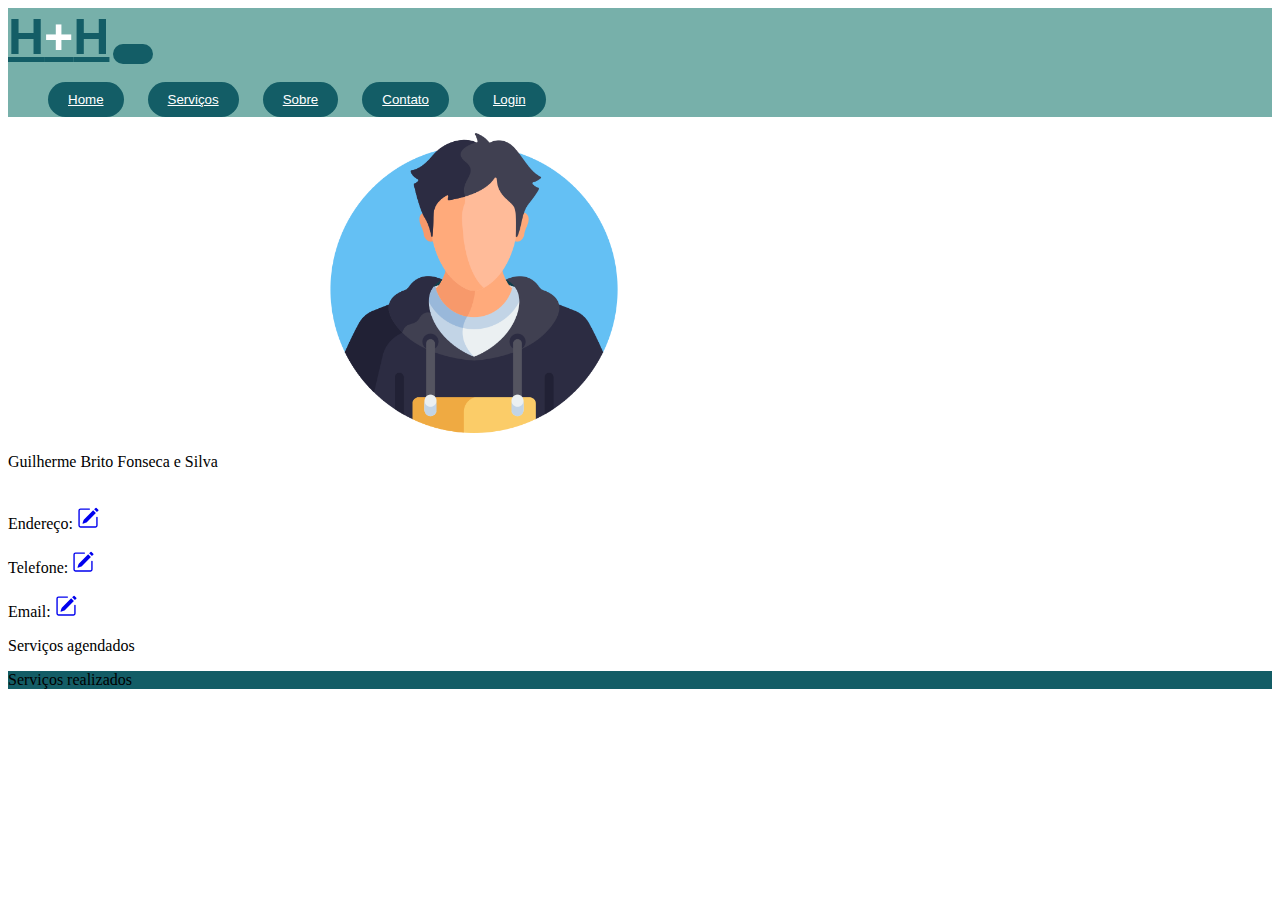
<file: src/Edição de dados pessoais/index.html>
<!DOCTYPE html>
<html lang="pt-br">

<head>
    <link href="https://cdn.jsdelivr.net/npm/bootstrap@5.0.2/dist/css/bootstrap.min.css" rel="stylesheet"
        integrity="sha384-EVSTQN3/azprG1Anm3QDgpJLIm9Nao0Yz1ztcQTwFspd3yD65VohhpuuCOmLASjC" crossorigin="anonymous">
    <script src="https://cdn.jsdelivr.net/npm/bootstrap@5.0.2/dist/js/bootstrap.bundle.min.js"
        integrity="sha384-MrcW6ZMFYlzcLA8Nl+NtUVF0sA7MsXsP1UyJoMp4YLEuNSfAP+JcXn/tWtIaxVXM"
        crossorigin="anonymous"></script>
    <style>
        .navbar-colorida {
            background-color: #77B0AA;
        }

        .navbar-light .navbar-brand {
            color: #135D66;
            font-size: 50px;
            font-family: sans-serif;
            font-weight: 600;
        }

        .navbar-light .navbar-brand span {
            color: white
        }

        .navbar button {
            background-color: #135D66;
            color: #ffffff;
            border: 50px;
            border-radius: 50px;
            padding: 10px 20px;
            margin-right: 20px;
        }

        .navbar-light .navbar-nav .nav-link {
            color: white
        }

        #caixa {
            position: relative;
        }

        .imagem {
            width: 300px;
            position: relative;
            left: 25%;
        }
    </style>
</head>

<body>
    <!-- Barra de Navegação -->
    <nav class="navbar navbar-expand-lg navbar-light navbar-colorida">
        <div class="container-fluid">
            <a class="navbar-brand" href="#">H<span>+</span>H</a>
            <!-- Botão para menu responsivo -->
            <button class="navbar-toggler" type="button" data-bs-toggle="collapse" data-bs-target="#navbarNav"
                aria-controls="navbarNav" aria-expanded="false" aria-label="Toggle navigation">
                <span class="navbar-toggler-icon"></span>
            </button>
            <!-- Itens de navegação (adicionar links posteriormente)-->
            <div class="collapse navbar-collapse" id="navbarNav">
                <ul class="navbar-nav ms-auto">
                    <button class="nav-item">
                        <a class="nav-link" href="#">Home</a>
                    </button>
                    <button class="nav-item">
                        <a class="nav-link" href="#">Serviços</a>
                    </button>
                    <button class="nav-item">
                        <a class="nav-link" href="#">Sobre</a>
                    </button>
                    <button class="nav-item">
                        <a class="nav-link" href="#">Contato</a>
                    </button>
                    <button class="nav-item">
                        <a class="nav-link" href="#">Login</a>
                    </button>
                </ul>
            </div>
        </div>
    </nav>

    <div class="container-fluid">
        <div class="row">
            <div class="col-1"></div>
            <div class="card my-5 col-lg-4 col-sm-12 border-1 shadow rounded float" id="caixa">
                <img src="garoto.png" class="imagem" alt="...">
                <div class="card-body">
                    <p class="card-text">
                    <div class="fs-2 text-center">
                        Guilherme Brito Fonseca e Silva
                    </div>
                    <br><br>
                    <div class="fs-4 text-start">
                        Endereço: <span class="conta"></span>
                        <a href="#"><svg xmlns="http://www.w3.org/2000/svg" width="22" height="22" fill="currentColor"
                                class="bi bi-pencil-square" viewBox="0 0 16 16">
                                <path
                                    d="M15.502 1.94a.5.5 0 0 1 0 .706L14.459 3.69l-2-2L13.502.646a.5.5 0 0 1 .707 0l1.293 1.293zm-1.75 2.456-2-2L4.939 9.21a.5.5 0 0 0-.121.196l-.805 2.414a.25.25 0 0 0 .316.316l2.414-.805a.5.5 0 0 0 .196-.12l6.813-6.814z" />
                                <path fill-rule="evenodd"
                                    d="M1 13.5A1.5 1.5 0 0 0 2.5 15h11a1.5 1.5 0 0 0 1.5-1.5v-6a.5.5 0 0 0-1 0v6a.5.5 0 0 1-.5.5h-11a.5.5 0 0 1-.5-.5v-11a.5.5 0 0 1 .5-.5H9a.5.5 0 0 0 0-1H2.5A1.5 1.5 0 0 0 1 2.5z" />
                            </svg>
                        </a>
                    </div>
                    <br>
                    <div class="fs-4 text-start">
                        Telefone: <span class="conta"></span>
                        <a href="#"><svg xmlns="http://www.w3.org/2000/svg" width="22" height="22" fill="currentColor"
                            class="bi bi-pencil-square" viewBox="0 0 16 16">
                            <path
                                d="M15.502 1.94a.5.5 0 0 1 0 .706L14.459 3.69l-2-2L13.502.646a.5.5 0 0 1 .707 0l1.293 1.293zm-1.75 2.456-2-2L4.939 9.21a.5.5 0 0 0-.121.196l-.805 2.414a.25.25 0 0 0 .316.316l2.414-.805a.5.5 0 0 0 .196-.12l6.813-6.814z" />
                            <path fill-rule="evenodd"
                                d="M1 13.5A1.5 1.5 0 0 0 2.5 15h11a1.5 1.5 0 0 0 1.5-1.5v-6a.5.5 0 0 0-1 0v6a.5.5 0 0 1-.5.5h-11a.5.5 0 0 1-.5-.5v-11a.5.5 0 0 1 .5-.5H9a.5.5 0 0 0 0-1H2.5A1.5 1.5 0 0 0 1 2.5z" />
                        </svg>
                    </a>
                    </div>
                    <br>
                    <div class="fs-4 text-start">
                        Email: <span class="conta"></span>
                        <a href="#"><svg xmlns="http://www.w3.org/2000/svg" width="22" height="22" fill="currentColor"
                            class="bi bi-pencil-square" viewBox="0 0 16 16">
                            <path
                                d="M15.502 1.94a.5.5 0 0 1 0 .706L14.459 3.69l-2-2L13.502.646a.5.5 0 0 1 .707 0l1.293 1.293zm-1.75 2.456-2-2L4.939 9.21a.5.5 0 0 0-.121.196l-.805 2.414a.25.25 0 0 0 .316.316l2.414-.805a.5.5 0 0 0 .196-.12l6.813-6.814z" />
                            <path fill-rule="evenodd"
                                d="M1 13.5A1.5 1.5 0 0 0 2.5 15h11a1.5 1.5 0 0 0 1.5-1.5v-6a.5.5 0 0 0-1 0v6a.5.5 0 0 1-.5.5h-11a.5.5 0 0 1-.5-.5v-11a.5.5 0 0 1 .5-.5H9a.5.5 0 0 0 0-1H2.5A1.5 1.5 0 0 0 1 2.5z" />
                        </svg>
                    </a>
                    </div>

                    </p>
                </div>
            </div>
            <div class="col-lg-2"></div>
            <div class="card col-lg-2 my-5 col-sm-6 border-1 shadow rounded float">
                <div class="card-body">
                    <p class="card-text">
                    <div class="fs-4 text-center">
                        Serviços agendados
                    </div>
                    </p>
                </div>
            </div>
            <div class="card col-lg-2 my-5 col-sm-6 border-1 shadow rounded float" style="background-color: #135D66;">
                <div class="card-body">
                    <p class="card-text">
                    <div class="fs-4 text-center text-light">
                        Serviços realizados
                    </div>
                    </p>
                </div>
            </div>
            <div class="col-1"></div>
        </div>
    </div>
</body>

</html>
</file>
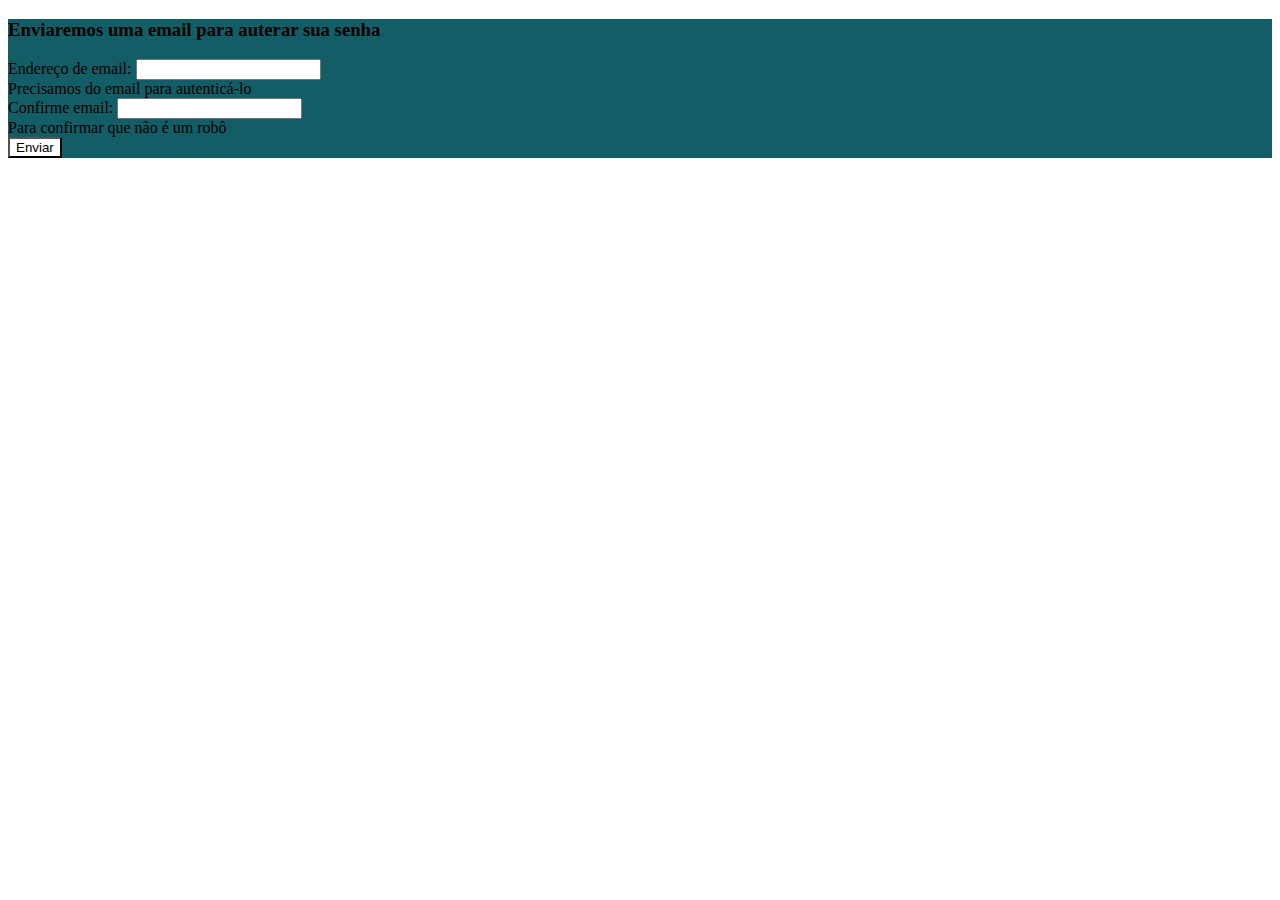
<file: src/Esqueceu a senha/alterar_Senha.html>
<!DOCTYPE html>
<html lang="pt-br">

<head>
    <link href="https://cdn.jsdelivr.net/npm/bootstrap@5.0.2/dist/css/bootstrap.min.css" rel="stylesheet"
        integrity="sha384-EVSTQN3/azprG1Anm3QDgpJLIm9Nao0Yz1ztcQTwFspd3yD65VohhpuuCOmLASjC" crossorigin="anonymous">
    <script src="https://cdn.jsdelivr.net/npm/bootstrap@5.0.2/dist/js/bootstrap.bundle.min.js"
        integrity="sha384-MrcW6ZMFYlzcLA8Nl+NtUVF0sA7MsXsP1UyJoMp4YLEuNSfAP+JcXn/tWtIaxVXM"
        crossorigin="anonymous"></script>

        <style>
            #caixa {
                background-color: #135D66;;
            }
            .btn {
                background-color: white;
            }
        </style>

</head>

<body>
    <div class="container">
        <div class="row my-5">
                <div class="col-lg-3"></div>
                <div class="col-lg-5 border border-1 rounded-1 shadow" id="caixa">

                <form class="border border-1 rounded-1 shadow p-5">

                    <div class="mb-3">
                        <h3 class="text-light ms-4 mt-1">Enviaremos uma email para auterar sua senha</h3>
                        <label for="InputEmail1" class="form-label text-light my-3">Endereço de email:</label>
                        <input type="email" class="form-control" id="exampleInputEmail1" aria-describedby="emailHelp">
                        <div id="emailHelp" class="form-text text-light">Precisamos do email para autenticá-lo</div>
                    </div>
                    <div class="mb-3">
                        <label for="Confirmemail" class="form-label text-light my-3">Confirme email:</label>
                        <input type="email" class="form-control" id="Confirmemail">
                        <div id="emailHelp" class="form-text text-light">Para confirmar que não é um robô</div>
                    </div>
                    <button type="submit" class="btn">Enviar</button>
                </form>
            </div>
        </div>
    </div>
</body>

</html>
</file>
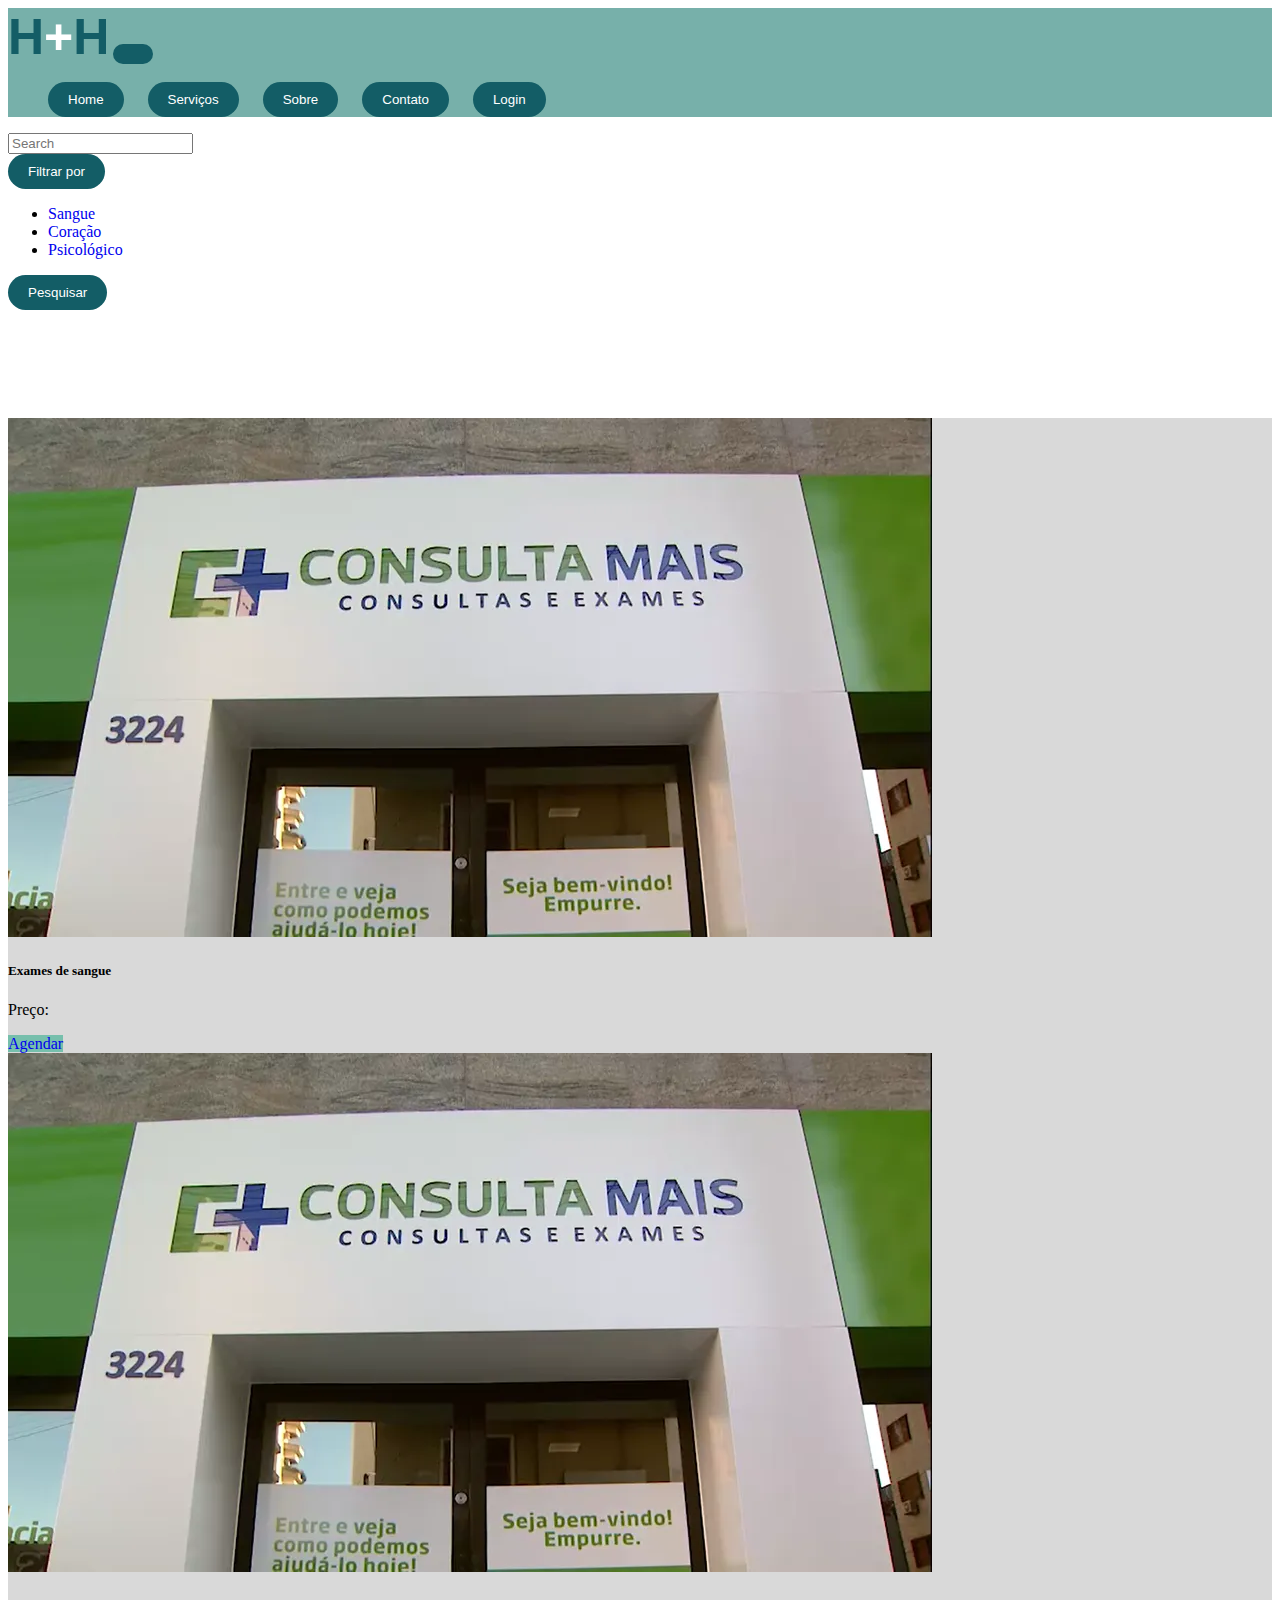
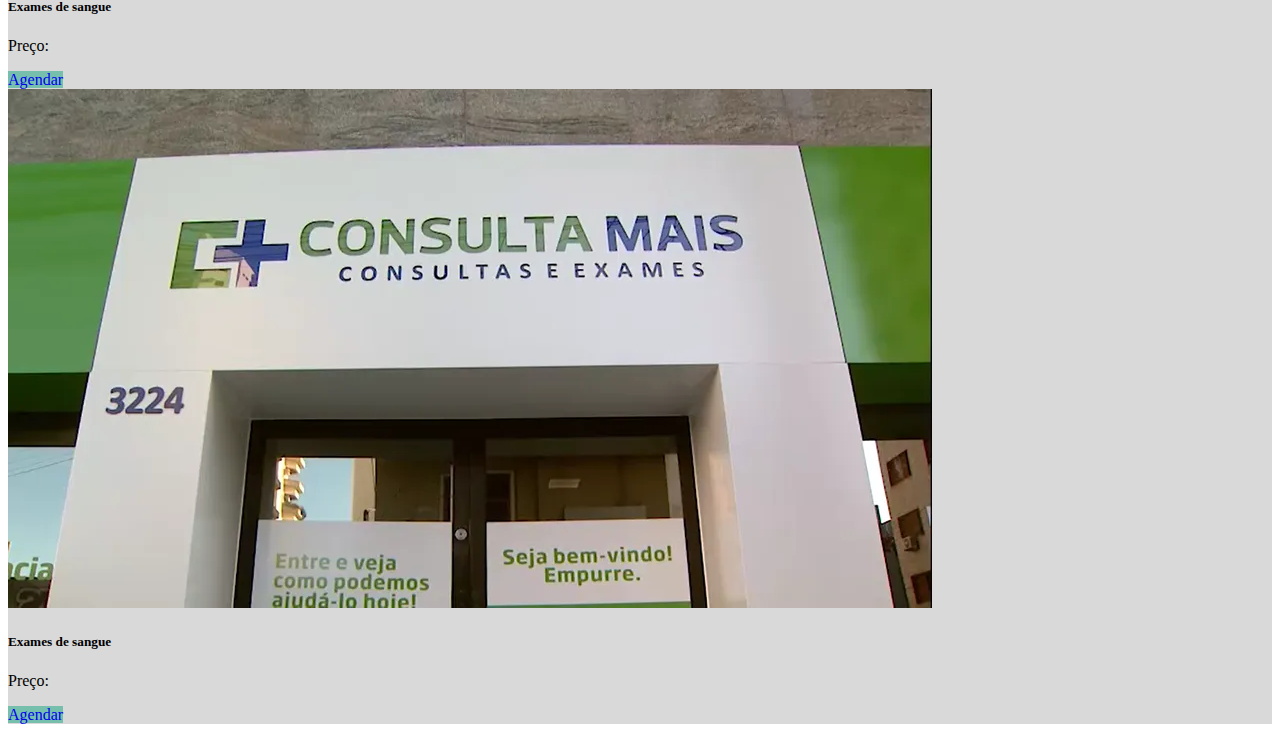
<file: src/Exame de sangue/exame.html>
<!DOCTYPE html>
<html lang="pt-br">

<head>
    <link href="https://cdn.jsdelivr.net/npm/bootstrap@5.0.2/dist/css/bootstrap.min.css" rel="stylesheet"
        integrity="sha384-EVSTQN3/azprG1Anm3QDgpJLIm9Nao0Yz1ztcQTwFspd3yD65VohhpuuCOmLASjC" crossorigin="anonymous">
    <script src="https://cdn.jsdelivr.net/npm/bootstrap@5.0.2/dist/js/bootstrap.bundle.min.js"
        integrity="sha384-MrcW6ZMFYlzcLA8Nl+NtUVF0sA7MsXsP1UyJoMp4YLEuNSfAP+JcXn/tWtIaxVXM"
        crossorigin="anonymous"></script>
    <style>
        .navbar-colorida {
            background-color: #77B0AA;
        }

        .navbar-light .navbar-brand {
            color: #135D66;
            font-size: 50px;
            font-family: sans-serif;
            font-weight: 600;
        }

        .navbar-light .navbar-brand span {
            color: white
        }

        .navbar button {
            background-color: #135D66;
            color: #ffffff;
            border: 50px;
            border-radius: 50px;
            padding: 10px 20px;
            margin-right: 20px;
        }

        .navbar-light .navbar-nav .nav-link {
            color: white
        }

        a {
            text-decoration: none;
        }

        .pesquisa {
            background-color: #135D66;
        }

        .vo {
            background-color: #D9D9D9;
        }

        /*.pai {
            position: relative;
        }*/

        .botão {
            background: #76BFAC;
        }
    </style>
</head>

<body>
    <!-- Barra de Navegação -->
    <nav class="navbar navbar-expand-lg navbar-light navbar-colorida">
        <div class="container-fluid">
            <a class="navbar-brand" href="#">H<span>+</span>H</a>
            <!-- Botão para menu responsivo -->
            <button class="navbar-toggler" type="button" data-bs-toggle="collapse" data-bs-target="#navbarNav"
                aria-controls="navbarNav" aria-expanded="false" aria-label="Toggle navigation">
                <span class="navbar-toggler-icon"></span>
            </button>
            <!-- Itens de navegação (adicionar links posteriormente)-->
            <div class="collapse navbar-collapse" id="navbarNav">
                <ul class="navbar-nav ms-auto">
                    <button class="nav-item">
                        <a class="nav-link" href="#">Home</a>
                    </button>
                    <button class="nav-item">
                        <a class="nav-link" href="#">Serviços</a>
                    </button>
                    <button class="nav-item">
                        <a class="nav-link" href="#">Sobre</a>
                    </button>
                    <button class="nav-item">
                        <a class="nav-link" href="#">Contato</a>
                    </button>
                    <button class="nav-item">
                        <a class="nav-link" href="#">Login</a>
                    </button>
                </ul>
            </div>
        </div>
    </nav>

    <nav class="navbar bg-body-tertiary">
        <div class="container-fluid">
            <form class="d-flex mt-5 ms-5" role="search">
                <div class="col-lg-12"></div>

                <input class="form-control me-2 col-lg-6 border border-4 rounded shadow" type="search"
                    placeholder="Search" aria-label="Search">
                <div class="dropdown">
                    <button class="btn btn-secondary dropdown-toggle" type="button" data-bs-toggle="dropdown"
                        aria-expanded="false">
                        Filtrar por
                    </button>
                    <ul class="dropdown-menu">
                        <li><a class="dropdown-item" href="#">Sangue</a></li>
                        <li><a class="dropdown-item" href="#">Coração</a></li>
                        <li><a class="dropdown-item" href="#">Psicológico</a></li>
                    </ul>
                </div>
                <div>
                    <button class="btn btn-secondary" type="button" data-bs-toggle="dropdown" aria-expanded="false">
                        Pesquisar
                    </button>
                </div>
            </form>
        </div>
    </nav>

    <br><br><br><br><br><br>

    <div class="container">
        <div class="row mt-2 mx-5">
            <div class="card col-lg-3 col-sm-12 my-3 vo">
                <img src="sangue_1.webp" class="card-img-top" alt="imagem da clínica">
                <div class="card-body pai">
                    <h5 class="card-title mt-3">Exames de sangue</h5>
                    <p class="card-text mt-3">Preço: <span></span></p>
                        <a href="#" class="btn botão">Agendar</a>
                </div>
            </div>
            <div class="col-lg-1"></div>
            <div class="card col-lg-3 col-sm-12 my-3 vo">
                <img src="sangue_1.webp" class="card-img-top" alt="...">
                <div class="card-body pai">
                    <h5 class="card-title mt-3 ">Exames de sangue</h5>
                    <p class="card-text mt-3">Preço: <span></span></p>
                    <a href="#" class="btn botão">Agendar</a>
                </div>
            </div>
            <div class="col-lg-1"></div>
            <div class="card col-lg-3 col-sm-12 my-3 vo">
                <img src="sangue_1.webp" class="card-img-top" alt="...">
                <div class="card-body pai">
                    <h5 class="card-title mt-3">Exames de sangue</h5>
                    <p class="card-text mt-3">Preço: <span></span></p>
                    <a href="#" class="btn botão">Agendar</a>
                </div>
            </div>
        </div>
    </div>
</body>

</html>
</file>
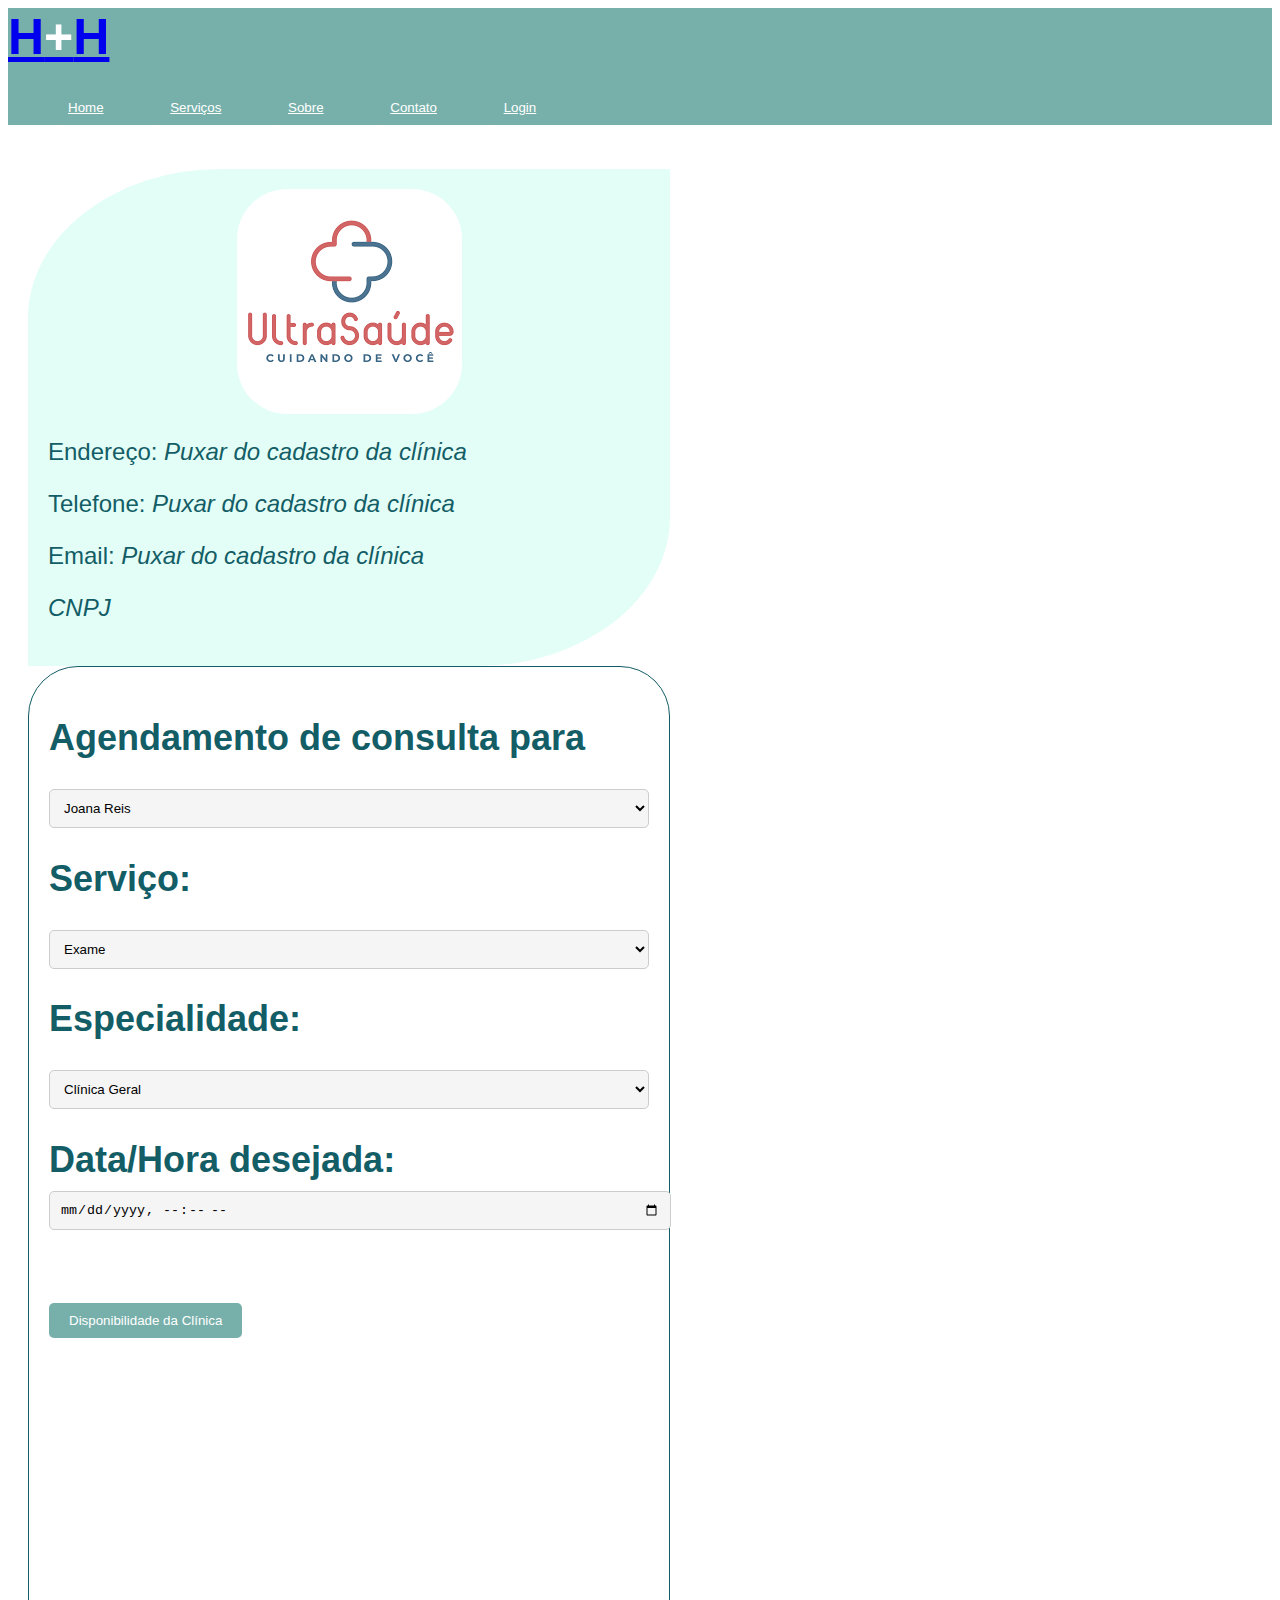
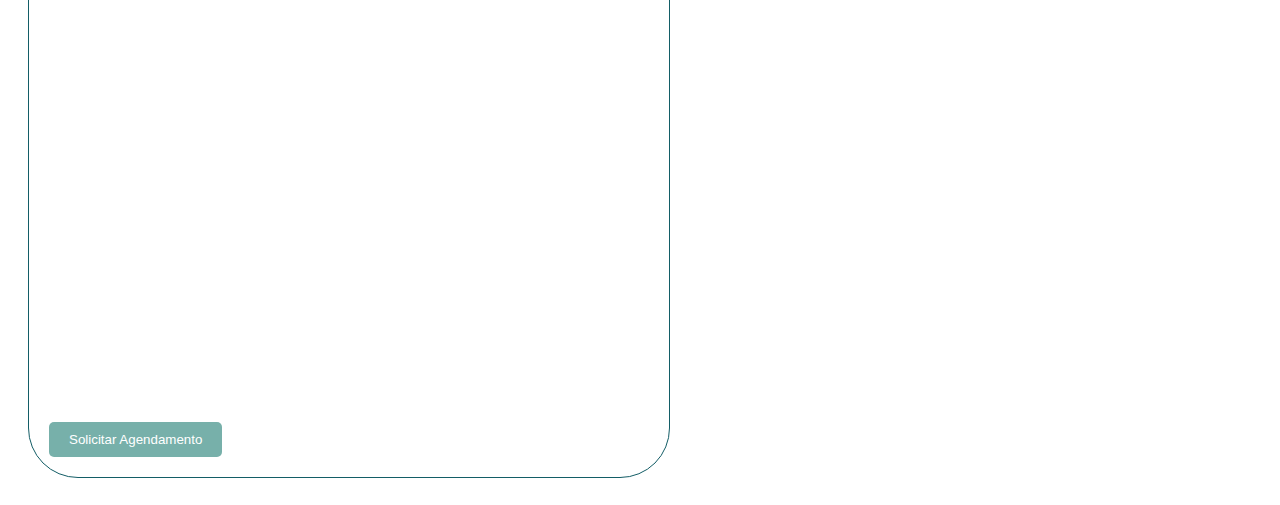
<file: src/telaDeAgendamento/agendamento.html>
<!DOCTYPE html>
<html lang="en">

<head>
    <meta charset="UTF-8">
    <meta name="viewport" content="width=device-width, initial-scale=1.0">
    <title>Agendamento de Consulta</title>
    <link href="https://cdn.jsdelivr.net/npm/bootstrap@5.0.2/dist/css/bootstrap.min.css" rel="stylesheet"
        integrity="sha384-EVSTQN3/azprG1Anm3QDgpJLIm9Nao0Yz1ztcQTwFspd3yD65VohhpuuCOmLASjC" crossorigin="anonymous">
    <script src="https://cdn.jsdelivr.net/npm/bootstrap@5.0.2/dist/js/bootstrap.bundle.min.js"
        integrity="sha384-MrcW6ZMFYlzcLA8Nl+NtUVF0sA7MsXsP1UyJoMp4YLEuNSfAP+JcXn/tWtIaxVXM"
        crossorigin="anonymous"></script>
    <link rel="stylesheet" href="agendamento.css">
</head>

<body>
    <nav class="navbar navbar-expand-lg navbar-light navbar-colorida">
        <div class="container-fluid">
            <a class="navbar-brand" href="#">H<span>+</span>H</a>
            <button class="navbar-toggler" type="button" data-bs-toggle="collapse" data-bs-target="#navbarNav"
                aria-controls="navbarNav" aria-expanded="false" aria-label="Toggle navigation">
                <span class="navbar-toggler-icon"></span>
            </button>
            <div class="collapse navbar-collapse" id="navbarNav">
                <ul class="navbar-nav ms-auto">
                    <button class="nav-item">
                        <a class="nav-link" href="#">Home</a>
                    </button>
                    <button class="nav-item">
                        <a class="nav-link" href="#">Serviços</a>
                    </button>
                    <button class="nav-item">
                        <a class="nav-link" href="#">Sobre</a>
                    </button>
                    <button class="nav-item">
                        <a class="nav-link" href="#">Contato</a>
                    </button>
                    <button class="nav-item">
                        <a class="nav-link" href="#">Login</a>
                    </button>
                </ul>
            </div>
        </div>
    </nav>

    <div class="content container">
        <div class="row">
            <div class="col-4 left-section">
                <div><img src="imagens/ultraSaudeLogo.png" alt="Logo da Clínica"></div>
                <div>
                    <p>Endereço: <i>Puxar do cadastro da clínica</i></p>
                    <p>Telefone: <i>Puxar do cadastro da clínica</i></p>
                    <p>Email: <i>Puxar do cadastro da clínica</i></p>
                    <p><i>CNPJ</i></p>
                </div>
            </div>

            <div class="col-8 right-section">
                <h2>Agendamento de consulta para</h2>
                <select id="nomesCadastrados">
                    <option value="nome1">Joana Reis</option>
                    <option value="nome2">Miguel Felipe</option>
                    <option value="nome3">Luíza Reis</option>
                    <option value="nome4">Gabriela Vitoria</option>
                </select>
                <form>
                    <div class="form-group">
                        <h2>Serviço:</h2>
                        <select id="opcoes">
                            <option value="exame">Exame</option>
                            <option value="consulta">Consulta</option>
                        </select>
                    </div>
                    <div class="form-group">
                        <h2>Especialidade:</h2>
                        <select id="opcoesEsp">
                            <option value="esp1">Clínica Geral</option>
                            <option value="esp2">Dermatologia</option>
                            <option value="esp3">Ortopedia</option>
                            <option value="esp4">Ginecologia/Obstetrícia</option>
                        </select>
                    </div>
                    <div class="form-group">
                        <h2>Data/Hora desejada:</lh2>
                            <input type="datetime-local" id="data-hora" name="data-hora">
                            <div class="accordion" id="accordionSchedule">
                                <div class="accordion-item">
                                    <h2 class="accordion-header">
                                        <button class="accordion-button" type="button" data-bs-toggle="collapse"
                                            data-bs-target="#collapseOne" aria-expanded="true"
                                            aria-controls="collapseOne">
                                            Disponibilidade da Clínica
                                        </button>
                                    </h2>
                                    <div id="collapseOne" class="accordion-collapse collapse"
                                        data-bs-parent="#accordionExample">
                                        <div class="accordion-body">
                                            <iframe
                                                src="https://calendar.google.com/calendar/embed?height=600&wkst=2&ctz=America%2FAraguaina&bgcolor=%23ffffff&mode=week&showCalendars=0&showTabs=0&showPrint=0&showTz=0&title=Agenda%20da%20Cl%C3%ADnica&src=cHQuYnJhemlsaWFuI2hvbGlkYXlAZ3JvdXAudi5jYWxlbmRhci5nb29nbGUuY29t&color=%237986CB"
                                                width="600" height="600" frameborder="0" scrolling="no"></iframe>
                                        </div>
                                    </div>
                                </div>
                            </div>
                    </div>
                <div class="d-grid gap-2 col-6 mx-auto">
                    <button type="button">Solicitar Agendamento</button>
                </div>
            </div>
            </form>
        </div>
    </div>
    </div>
    </div>
</body>

</html>
</file>
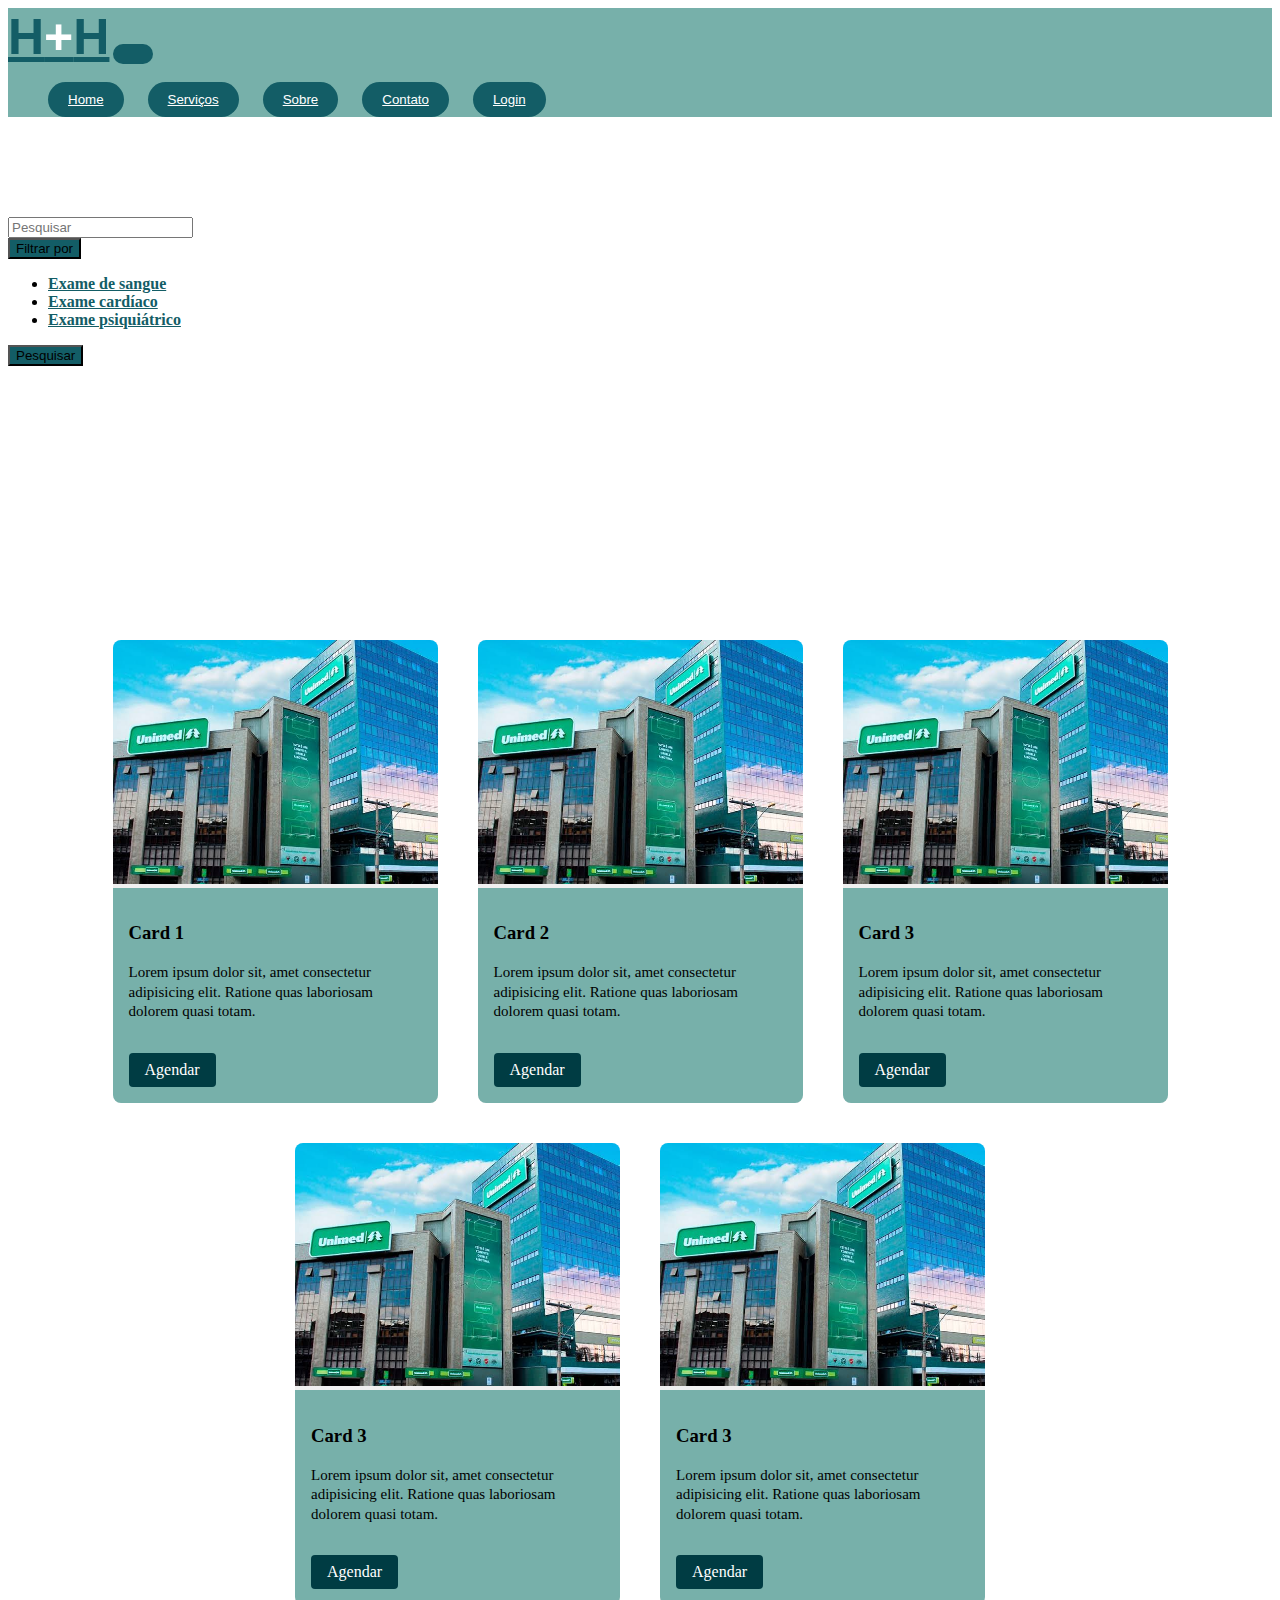
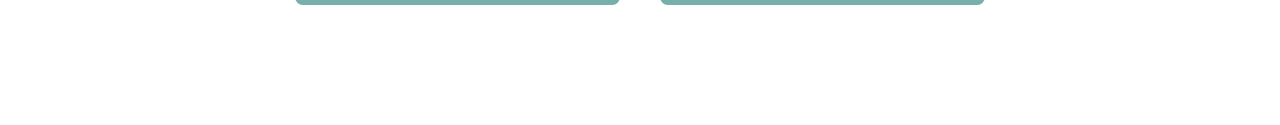
<file: src/Códigos - Front-End/Exame de sangue/exame.html>
<!DOCTYPE html>
<html lang="pt-br">

<head>
    <link href="https://cdn.jsdelivr.net/npm/bootstrap@5.0.2/dist/css/bootstrap.min.css" rel="stylesheet"
        integrity="sha384-EVSTQN3/azprG1Anm3QDgpJLIm9Nao0Yz1ztcQTwFspd3yD65VohhpuuCOmLASjC" crossorigin="anonymous">
    <script src="https://cdn.jsdelivr.net/npm/bootstrap@5.0.2/dist/js/bootstrap.bundle.min.js"
        integrity="sha384-MrcW6ZMFYlzcLA8Nl+NtUVF0sA7MsXsP1UyJoMp4YLEuNSfAP+JcXn/tWtIaxVXM"
        crossorigin="anonymous"></script>
    <style>
        .navbar-colorida {
            background-color: #77B0AA;
        }

        .navbar-light .navbar-brand {
            color: #135D66;
            font-size: 50px;
            font-family: sans-serif;
            font-weight: 600;
        }

        .navbar-light .navbar-brand span {
            color: white
        }

        .navbar button {
            background-color: #135D66;
            color: #ffffff;
            border: 50px;
            border-radius: 50px;
            padding: 10px 20px;
            margin-right: 20px;
        }

        .navbar-light .navbar-nav .nav-link {
            color: white
        }


        /*.pai {
            position: relative;
        }*/

        .botão {
            background: #76BFAC;
        }

        .card-container {
            display: flex;
            justify-content: center;
            flex-wrap: wrap;
            margin-top: 200px;
            margin-bottom: 100px;
        }

        .card {
            width: 325px;
            background-color: #f0f0f0;
            border-radius: 8px;
            overflow: hidden;
            box-shadow: 0px 2px 4px rgba(0, 0, 0, 0, 2);
            margin: 20px;

        }

        .card img {
            width: 100%;
            height: auto;
        }

        .card-content {
            padding: 16px;
            background-color: #77B0AA;
        }

        .card-contente h3 {
            font-size: 28px;
            margin-bottom: 8px;

        }

        .card-content p {
            color: #000;
            font-size: 15px;
            line-height: 1.3;
        }

        .card-content .btn {
            display: inline-block;
            padding: 8px 16px;
            background-color: #003C43;
            text-decoration: none;
            border-radius: 4px;
            margin-top: 16px;
            color: #FFF;
        }
    </style>
</head>

<body>
    <!-- Barra de Navegação -->
    <nav class="navbar navbar-expand-lg navbar-light navbar-colorida">
        <div class="container-fluid">
            <a class="navbar-brand" href="#">H<span>+</span>H</a>
            <!-- Botão para menu responsivo -->
            <button class="navbar-toggler" type="button" data-bs-toggle="collapse" data-bs-target="#navbarNav"
                aria-controls="navbarNav" aria-expanded="false" aria-label="Toggle navigation">
                <span class="navbar-toggler-icon"></span>
            </button>
            <!-- Itens de navegação (adicionar links posteriormente)-->
            <div class="collapse navbar-collapse" id="navbarNav">
                <ul class="navbar-nav ms-auto">
                    <button class="nav-item">
                        <a class="nav-link" href="#">Home</a>
                    </button>
                    <button class="nav-item">
                        <a class="nav-link" href="#">Serviços</a>
                    </button>
                    <button class="nav-item">
                        <a class="nav-link" href="#">Sobre</a>
                    </button>
                    <button class="nav-item">
                        <a class="nav-link" href="#">Contato</a>
                    </button>
                    <button class="nav-item">
                        <a class="nav-link" href="#">Login</a>
                    </button>
                </ul>
            </div>
        </div>
    </nav>

    <div class="container">
        <div class="row">
            <form action="/sua_url_de_pesquisa" method="get">
                <div class="input-group ms-5" style="margin-top: 100px;">
                    <input type="text" class="form-control" placeholder="Pesquisar" name="q">
                    <div class="dropdown">
                        <button class="btn btn-secondary dropdown-toggle text-light" style="background-color: #135D66;" type="button" data-bs-toggle="dropdown" aria-expanded="false">
                          Filtrar por
                        </button>
                        <ul class="dropdown-menu">
                          <li><a class="dropdown-item" href="#" style="color: #135D66; font-weight: bold;">Exame de sangue</a></li>
                          <li><a class="dropdown-item" href="#" style="color: #135D66; font-weight: bold;">Exame cardíaco</a></li>
                          <li><a class="dropdown-item" href="#" style="color: #135D66; font-weight: bold;">Exame psiquiátrico</a></li>
                        </ul>
                      </div>
                    <div class="input-group-append">
                        <button class="btn btn-outline text-light" style="background-color: #135D66;"
                            type="submit">Pesquisar</button>
                    </div>
                </div>
            </form>
        </div>
    </div>

    <br><br><br>

    <div class="card-container">
        <div class="card">
            <img src="img/clinicaexemplo.jpeg" alt="">
            <div class="card-content">
                <h3>Card 1</h3>
                <p>Lorem ipsum dolor sit, amet consectetur adipisicing elit. Ratione quas laboriosam dolorem quasi
                    totam.</p>
                <a href="" class="btn">Agendar</a>
            </div>
        </div>
        <div class="card">
            <img src="img/clinicaexemplo.jpeg" alt="">
            <div class="card-content">
                <h3>Card 2</h3>
                <p>Lorem ipsum dolor sit, amet consectetur adipisicing elit. Ratione quas laboriosam dolorem quasi
                    totam.</p>
                <a href="" class="btn">Agendar</a>
            </div>
        </div>
        <div class="card">
            <img src="img/clinicaexemplo.jpeg" alt="">
            <div class="card-content">
                <h3>Card 3</h3>
                <p>Lorem ipsum dolor sit, amet consectetur adipisicing elit. Ratione quas laboriosam dolorem quasi
                    totam.</p>
                <a href="" class="btn">Agendar</a>
            </div>
        </div>
        <div class="card">
            <img src="img/clinicaexemplo.jpeg" alt="">
            <div class="card-content">
                <h3>Card 3</h3>
                <p>Lorem ipsum dolor sit, amet consectetur adipisicing elit. Ratione quas laboriosam dolorem quasi
                    totam.</p>
                <a href="" class="btn">Agendar</a>
            </div>
        </div>
        <div class="card">
            <img src="img/clinicaexemplo.jpeg" alt="">
            <div class="card-content">
                <h3>Card 3</h3>
                <p>Lorem ipsum dolor sit, amet consectetur adipisicing elit. Ratione quas laboriosam dolorem quasi
                    totam.</p>
                <a href="" class="btn">Agendar</a>
            </div>
        </div>

    </div>

</body>

</html>
</file>
<file: src/telaDeAgendamento/agendamento.css>
body {
    background-color: #ffffff;
    font-family: Arial, sans-serif;
    font-size: 24px;
 }
 
.navbar-colorida { 
    background-color: #77B0AA;
}

.navbar-light .navbar-brand {
    color: 135D66; 
    font-size: 50px; 
    font-family: sans-serif;
    font-weight: 600;}

.navbar-light .navbar-brand span {
    color: white
}

.navbar button {
    background-color: 135D66; 
    color: #ffffff; 
    border: 50px ; 
    border-radius: 50px; 
    padding: 10px 20px; 
    margin-right: 20px;
}

.navbar-light .navbar-nav .nav-link {
    color: white
}
.content {                    
    display: flex;
    gap: 20px;
    padding: 20px;
}

.left-section {
    background-color: #E3FEF7;
    color: #135D66;
    padding: 20px;
    border-radius: 30% 0% 30% 0%;
}
.right-section {
    background-color:white;
    color: #135D66;
    padding: 20px;
    border: 1px solid;
    border-radius: 50px;
}
.form-group {
    margin-bottom: 10px;
}
label {
    font-weight: bold;
   
}
input {
    width: 95%;
    padding: 10px;
    border: 1px solid #ccc;
    border-radius: 5px;
    background-color: #77B0AA ;
}
button {
    background-color: #77B0AA;
    color: white;
    border: none;
    padding: 10px 20px;
    border-radius: 5px;
    cursor: pointer;
}

.iframeGoogleCalendar{
    border-width:0;
}

.accordion-body{
    text-align: center;
}

select {
    width: 100%;
    padding: 10px;
    border-radius: 5px;
    border: 1px solid #ccc;
    background-color: #f5f5f5;
}

option {
    display: block;
    width: 100%;
}

input[type="datetime-local"] {
    width: 100%;
    padding: 10px;
    border-radius: 5px;
    border: 1px solid #ccc;
    background-color: #f5f5f5;
}

.container img {
    display: block;
    margin: 0 auto;
    border-radius: 50px;
}
</file>
